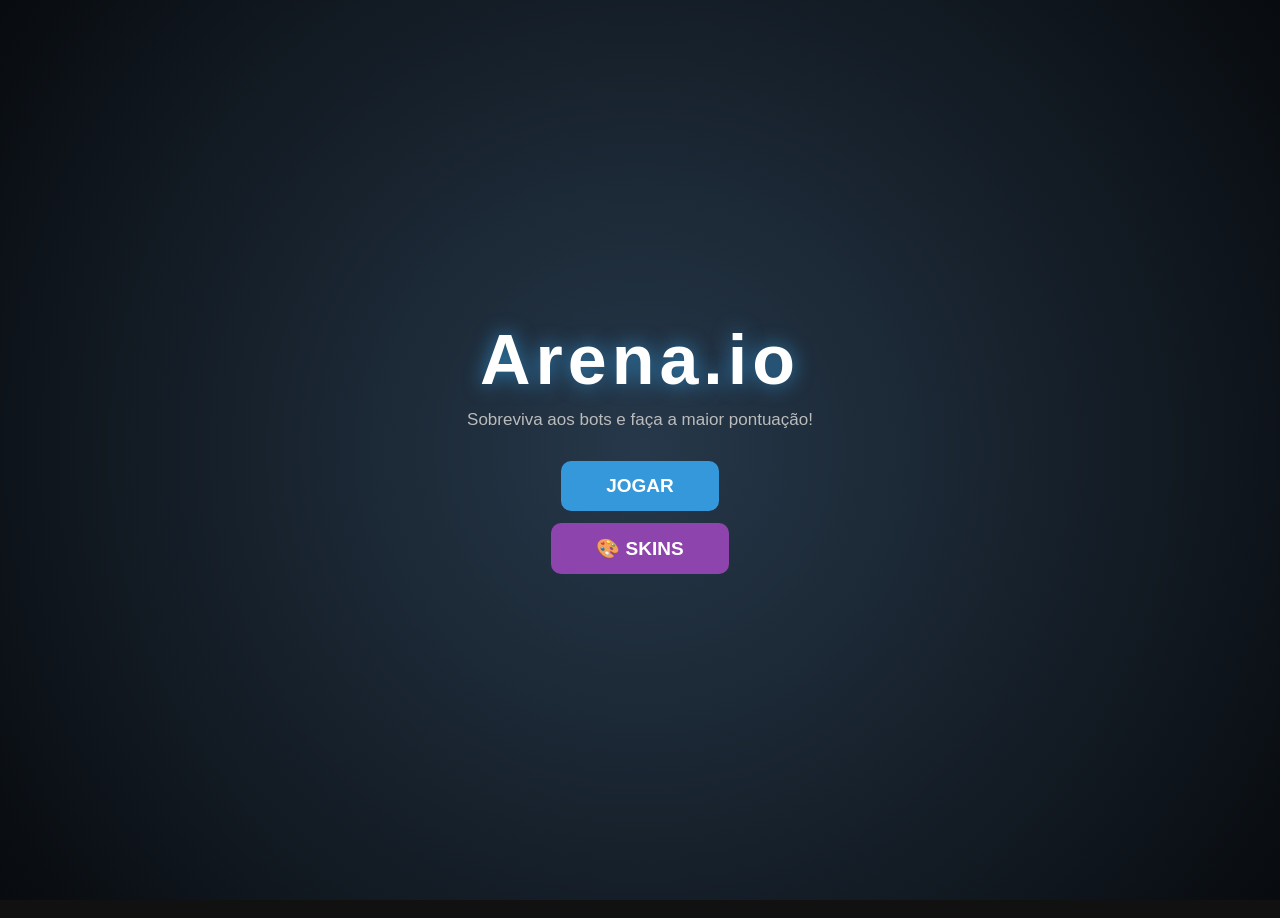
<file: arena_economy.html>
<!DOCTYPE html>
<html lang="pt-BR">
<head>
<meta charset="UTF-8">
<meta name="viewport" content="width=device-width, initial-scale=1.0, maximum-scale=1.0, user-scalable=no">
<title>Arena.io</title>

<style>
* {
    box-sizing: border-box;
    -webkit-tap-highlight-color: transparent;
}

html, body {
    margin: 0;
    padding: 0;
    width: 100%;
    height: 100%;
    overflow: hidden;
    background: #111;
    font-family: Arial, sans-serif;
    touch-action: none;
}

canvas {
    display: block;
    width: 100%;
    height: 100%;
    cursor: crosshair;
    background-color: #171717;
    background-image:
        linear-gradient(rgba(255,255,255,.035) 1px, transparent 1px),
        linear-gradient(90deg, rgba(255,255,255,.035) 1px, transparent 1px);
    background-size: 40px 40px;
}

/* HUD */

#hud {
    position: fixed;
    top: 15px;
    left: 15px;
    padding: 12px 16px;
    background: rgba(0,0,0,.72);
    color: white;
    border-radius: 12px;
    font-weight: bold;
    font-size: 16px;
    z-index: 10;
    user-select: none;
}

#botCounter {
    position: fixed;
    top: 15px;
    right: 15px;
    padding: 12px 16px;
    background: rgba(0,0,0,.72);
    color: white;
    border-radius: 12px;
    font-weight: bold;
    z-index: 10;
}

#coinsHUD {
    position: fixed;
    top: 100px;
    right: 15px;
    padding: 10px 15px;
    background: rgba(0,0,0,.72);
    color: #ffd700;
    border-radius: 12px;
    font-weight: bold;
    z-index: 10;
}

/* MENU */

#menu {
    position: fixed;
    inset: 0;
    z-index: 100;
    display: flex;
    align-items: center;
    justify-content: center;
    flex-direction: column;
    background:
        radial-gradient(circle at center, #26384a, #080b0f);
    color: white;
    text-align: center;
}

#menu h1 {
    margin: 0;
    font-size: 70px;
    letter-spacing: 5px;
    text-shadow: 0 0 20px rgba(52,152,219,.8);
}

#menu p {
    color: #bbb;
    font-size: 17px;
    margin: 10px 0 25px;
}

.menuButton {
    border: 0;
    padding: 14px 45px;
    margin: 6px;
    border-radius: 10px;
    background: #3498db;
    color: white;
    font-size: 19px;
    font-weight: bold;
    cursor: pointer;
}

.menuButton:hover {
    transform: scale(1.04);
}

#shopButton {
    background: #8e44ad;
}

#shop {
    display: none;
    position: fixed;
    inset: 0;
    z-index: 200;
    background: rgba(5,8,12,.96);
    color: white;
    padding: 25px;
    text-align: center;
    overflow-y: auto;
}

#shop h2 {
    font-size: 38px;
    margin: 10px;
}

#shopCoins {
    color: #ffd700;
    font-size: 20px;
    font-weight: bold;
}

.skin {
    display: inline-block;
    width: 150px;
    margin: 10px;
    padding: 15px;
    background: #1d2730;
    border-radius: 14px;
}

.skinPreview {
    width: 55px;
    height: 55px;
    border-radius: 50%;
    margin: auto auto 10px;
}

.skin button {
    border: 0;
    padding: 8px 14px;
    border-radius: 8px;
    cursor: pointer;
    font-weight: bold;
}

/* MOBILE */

#mobileControls {
    display: none;
    position: fixed;
    inset: 0;
    z-index: 20;
    pointer-events: none;
}

#joystick {
    position: absolute;
    left: 25px;
    bottom: 25px;
    width: 130px;
    height: 130px;
    border-radius: 50%;
    background: rgba(255,255,255,.12);
    border: 2px solid rgba(255,255,255,.25);
    pointer-events: auto;
}

#stick {
    position: absolute;
    left: 40px;
    top: 40px;
    width: 50px;
    height: 50px;
    border-radius: 50%;
    background: rgba(52,152,219,.8);
}

#shootButton {
    position: absolute;
    right: 30px;
    bottom: 35px;
    width: 100px;
    height: 100px;
    border-radius: 50%;
    border: 3px solid rgba(255,255,255,.4);
    background: rgba(231,76,60,.75);
    color: white;
    font-size: 18px;
    font-weight: bold;
    pointer-events: auto;
}

#mobileAim {
    position: absolute;
    right: 155px;
    bottom: 45px;
    width: 90px;
    height: 90px;
    border-radius: 50%;
    background: rgba(255,255,255,.08);
    pointer-events: auto;
}

/* RESPONSIVO */

@media (max-width: 700px) {

    #menu h1 {
        font-size: 48px;
    }

    #menu p {
        font-size: 14px;
        padding: 0 20px;
    }

    #hud {
        font-size: 13px;
        padding: 9px 11px;
    }

    #botCounter {
        font-size: 13px;
        padding: 9px 11px;
    }

    #coinsHUD {
        top: 70px;
        right: 15px;
        font-size: 13px;
        padding: 8px 11px;
    }

    #help {
        display: none;
    }

    #mobileControls {
        display: block;
    }
}
</style>
</head>

<body>

<canvas id="game"></canvas>

<div id="hud">
🏆 Pontos: <span id="score">0</span><br>
❤️ Vida: <span id="hp">100</span><br>
🔥 Nível: <span id="level">1</span><br>
🏅 Recorde: <span id="highScore">0</span>
</div>

<div id="botCounter">
🤖 Bots: <span id="bots">0</span>
</div>

<div id="coinsHUD">
🪙 <span id="coins">0</span>
</div>

<div id="help">
WASD = mover • Mouse = mirar • Segure clique = atirar
</div>

<!-- MENU -->

<div id="menu">

    <h1 id="menuTitle">Arena.io</h1>

    <p id="menuText">
        Sobreviva aos bots e faça a maior pontuação!
    </p>

    <button class="menuButton" id="playButton">
        JOGAR
    </button>

    <button class="menuButton" id="shopButton">
        🎨 SKINS
    </button>

</div>

<!-- LOJA -->

<div id="shop">

    <h2>🎨 Loja de Skins</h2>

    <div id="shopCoins">
        🪙 Moedas: <span id="shopCoinsValue">0</span>
    </div>

    <div id="skins"></div>

    <button class="menuButton" id="closeShop">
        VOLTAR
    </button>

</div>

<!-- CONTROLES MOBILE -->

<div id="mobileControls">

    <div id="joystick">
        <div id="stick"></div>
    </div>

    <div id="mobileAim"></div>

    <button id="shootButton">
        🔥
    </button>

</div>

<script>

/* =====================================================
CANVAS
===================================================== */

const canvas = document.getElementById("game");
const ctx = canvas.getContext("2d");

function resize() {
    canvas.width = window.innerWidth;
    canvas.height = window.innerHeight;
}

resize();

window.addEventListener("resize", resize);


/* =====================================================
ÁUDIO
===================================================== */

let audioContext = null;

function initAudio() {

    if (!audioContext) {
        audioContext =
            new (window.AudioContext || window.webkitAudioContext)();
    }

    if (audioContext.state === "suspended") {
        audioContext.resume();
    }
}

function sound(frequency, duration, type = "square", volume = 0.04) {

    if (!audioContext) return;

    const oscillator = audioContext.createOscillator();
    const gain = audioContext.createGain();

    oscillator.type = type;

    oscillator.frequency.setValueAtTime(
        frequency,
        audioContext.currentTime
    );

    gain.gain.setValueAtTime(
        volume,
        audioContext.currentTime
    );

    gain.gain.exponentialRampToValueAtTime(
        0.001,
        audioContext.currentTime + duration
    );

    oscillator.connect(gain);
    gain.connect(audioContext.destination);

    oscillator.start();

    oscillator.stop(
        audioContext.currentTime + duration
    );
}


/* =====================================================
SALVAMENTO
===================================================== */

let coins =
    Number(localStorage.getItem("arenaCoins")) || 0;

let highScore =
    Number(localStorage.getItem("arenaHighScore")) || 0;

let ownedSkins =
    JSON.parse(localStorage.getItem("arenaSkins") || '["blue"]');

let selectedSkin =
    localStorage.getItem("arenaSelectedSkin") || "blue";


function saveData() {

    localStorage.setItem(
        "arenaCoins",
        coins
    );

    localStorage.setItem(
        "arenaHighScore",
        highScore
    );

    localStorage.setItem(
        "arenaSkins",
        JSON.stringify(ownedSkins)
    );

    localStorage.setItem(
        "arenaSelectedSkin",
        selectedSkin
    );
}


/* =====================================================
SKINS
===================================================== */

const skins = {

    blue: {
        name: "Azul",
        color: "#3498db",
        price: 0
    },

    green: {
        name: "Verde",
        color: "#2ecc71",
        price: 200
    },

    purple: {
        name: "Roxa",
        color: "#9b59b6",
        price: 500
    },

    red: {
        name: "Vermelha",
        color: "#e74c3c",
        price: 1000
    },

    gold: {
        name: "Dourada",
        color: "#f1c40f",
        price: 2000
    },

    aqua: {
        name: "Aqua",
        color: "#1abc9c",
        price: 4000
    },

    mythic: {
        name: "Mítica",
        color: "#ff4fd8",
        price: 7000
    },

    ultra: {
        name: "Ultra",
        color: "#ffffff",
        price: 10000
    }

};


function renderShop() {

    const container =
        document.getElementById("skins");

    container.innerHTML = "";

    document.getElementById("shopCoinsValue")
        .textContent = coins;

    for (const id in skins) {

        const skin = skins[id];

        const box =
            document.createElement("div");

        box.className = "skin";

        const preview =
            document.createElement("div");

        preview.className = "skinPreview";

        preview.style.background =
            skin.color;

        const name =
            document.createElement("div");

        name.textContent =
            skin.name;

        name.style.fontWeight =
            "bold";

        name.style.marginBottom =
            "8px";

        const button =
            document.createElement("button");

        if (ownedSkins.includes(id)) {

            if (selectedSkin === id) {

                button.textContent =
                    "EQUIPADA";

            } else {

                button.textContent =
                    "EQUIPAR";

                button.onclick = function() {

                    selectedSkin = id;

                    saveData();

                    renderShop();
                };
            }

        } else {

            button.textContent =
                "🪙 " + skin.price;

            button.onclick = function() {

                if (coins >= skin.price) {

                    coins -= skin.price;

                    ownedSkins.push(id);

                    selectedSkin = id;

                    saveData();

                    renderShop();

                    updateHUD();

                    sound(
                        800,
                        0.15,
                        "sine",
                        0.05
                    );

                } else {

                    sound(
                        100,
                        0.15,
                        "sawtooth",
                        0.05
                    );

                    alert("Você não tem moedas suficientes!");
                }
            };
        }

        box.appendChild(preview);
        box.appendChild(name);
        box.appendChild(button);

        container.appendChild(box);
    }
}


/* =====================================================
CONTROLES
===================================================== */

const keys = {};

window.addEventListener("keydown", event => {

    keys[event.key.toLowerCase()] = true;

});

window.addEventListener("keyup", event => {

    keys[event.key.toLowerCase()] = false;

});


/* =====================================================
MOUSE
===================================================== */

const mouse = {

    x: canvas.width / 2,
    y: canvas.height / 2,
    down: false

};


canvas.addEventListener("mousemove", event => {

    mouse.x = event.clientX;
    mouse.y = event.clientY;

});


canvas.addEventListener("mousedown", () => {

    mouse.down = true;

    initAudio();

});


window.addEventListener("mouseup", () => {

    mouse.down = false;

});


/* =====================================================
MOBILE
===================================================== */

let mobileMoveX = 0;
let mobileMoveY = 0;

let mobileAimX =
    canvas.width / 2;

let mobileAimY =
    canvas.height / 2;

let mobileShooting = false;


/* JOYSTICK */

const joystick =
    document.getElementById("joystick");

const stick =
    document.getElementById("stick");


joystick.addEventListener("touchmove", event => {

    event.preventDefault();

    const touch =
        event.touches[0];

    const rect =
        joystick.getBoundingClientRect();

    let x =
        touch.clientX -
        (rect.left + rect.width / 2);

    let y =
        touch.clientY -
        (rect.top + rect.height / 2);

    const distance =
        Math.hypot(x, y);

    const max =
        40;

    if (distance > max) {

        x =
            x / distance * max;

        y =
            y / distance * max;
    }

    stick.style.left =
        (40 + x) + "px";

    stick.style.top =
        (40 + y) + "px";

    mobileMoveX =
        x / max;

    mobileMoveY =
        y / max;

}, { passive: false });


joystick.addEventListener("touchend", () => {

    mobileMoveX = 0;
    mobileMoveY = 0;

    stick.style.left = "40px";
    stick.style.top = "40px";

});


/* MIRA MOBILE */

const mobileAim =
    document.getElementById("mobileAim");

mobileAim.addEventListener("touchmove", event => {

    event.preventDefault();

    const touch =
        event.touches[0];

    mobileAimX =
        touch.clientX;

    mobileAimY =
        touch.clientY;

    mouse.x =
        mobileAimX;

    mouse.y =
        mobileAimY;

}, { passive: false });


/* BOTÃO DE TIRO */

const shootButton =
    document.getElementById("shootButton");


shootButton.addEventListener("touchstart", event => {

    event.preventDefault();

    mobileShooting = true;

    mouse.down = true;

    initAudio();

});


shootButton.addEventListener("touchend", event => {

    event.preventDefault();

    mobileShooting = false;

    mouse.down = false;

});


/* =====================================================
JOGADOR
===================================================== */

const player = {

    x: canvas.width / 2,

    y: canvas.height / 2,

    radius: 20,

    speed: 4,

    hp: 100,

    maxHp: 100,

    cooldown: 0

};


/* =====================================================
GAME STATE
===================================================== */

let playing = false;

let score = 0;

let level = 1;

let botSpawnTimer = 0;


/* =====================================================
ARRAYS
===================================================== */

const playerBullets = [];

const botBullets = [];

const bots = [];

const particles = [];

const texts = [];


/* =====================================================
DISTÂNCIA
===================================================== */

function distance(a, b) {

    return Math.hypot(
        a.x - b.x,
        a.y - b.y
    );

}


/* =====================================================
BOT
===================================================== */

function createBot() {

    let x;
    let y;

    do {

        x =
            Math.random() *
            (canvas.width - 80) + 40;

        y =
            Math.random() *
            (canvas.height - 80) + 40;

    } while (
        Math.hypot(
            x - player.x,
            y - player.y
        ) < 250
    );

    bots.push({

        x,
        y,

        radius: 18,

        speed:
            0.6 +
            Math.random() * 0.8,

        angle:
            Math.random() *
            Math.PI * 2,

        moveTimer:
            30 +
            Math.random() * 100,

        shootTimer:
            50 +
            Math.random() * 130

    });

}


function spawnBots() {

    bots.length = 0;

    const amount =
        8 + level * 2;

    for (
        let i = 0;
        i < amount;
        i++
    ) {

        createBot();

    }

}


/* =====================================================
PARTÍCULAS
===================================================== */

function greenParticles(x, y) {

    for (
        let i = 0;
        i < 20;
        i++
    ) {

        const angle =
            Math.random() *
            Math.PI * 2;

        const speed =
            1 +
            Math.random() * 4;

        particles.push({

            x,
            y,

            dx:
                Math.cos(angle) *
                speed,

            dy:
                Math.sin(angle) *
                speed,

            size:
                2 +
                Math.random() * 4,

            life:
                20 +
                Math.random() * 25

        });

    }

}


function floatingText(x, y, text) {

    texts.push({

        x,
        y,

        text,

        life: 45

    });

}


/* =====================================================
TIRO DO JOGADOR
===================================================== */

function playerShoot() {

    if (player.cooldown > 0)
        return;

    const angle =
        Math.atan2(
            mouse.y - player.y,
            mouse.x - player.x
        );

    playerBullets.push({

        x:
            player.x +
            Math.cos(angle) * 25,

        y:
            player.y +
            Math.sin(angle) * 25,

        radius: 5,

        speed: 10,

        dx:
            Math.cos(angle),

        dy:
            Math.sin(angle)

    });

    player.cooldown = 9;

    sound(
        650,
        0.05,
        "square",
        0.035
    );

}


/* =====================================================
TIRO BOT
===================================================== */

function botShoot(bot) {

    const angle =
        Math.atan2(
            player.y - bot.y,
            player.x - bot.x
        );

    botBullets.push({

        x: bot.x,

        y: bot.y,

        radius: 5,

        speed: 4.5,

        dx:
            Math.cos(angle),

        dy:
            Math.sin(angle)

    });

}


/* =====================================================
JOGADOR
===================================================== */

function updatePlayer() {

    let dx = 0;
    let dy = 0;


    if (keys["w"])
        dy--;

    if (keys["s"])
        dy++;

    if (keys["a"])
        dx--;

    if (keys["d"])
        dx++;


    dx += mobileMoveX;
    dy += mobileMoveY;


    if (dx !== 0 || dy !== 0) {

        const length =
            Math.hypot(dx, dy);

        if (length > 1) {

            dx /= length;
            dy /= length;

        }

        player.x +=
            dx * player.speed;

        player.y +=
            dy * player.speed;

    }


    player.x =
        Math.max(
            player.radius,
            Math.min(
                canvas.width -
                player.radius,
                player.x
            )
        );


    player.y =
        Math.max(
            player.radius,
            Math.min(
                canvas.height -
                player.radius,
                player.y
            )
        );


    if (player.cooldown > 0)
        player.cooldown--;


    if (mouse.down)
        playerShoot();

}


/* =====================================================
BOTS
===================================================== */

function updateBots() {

    for (const bot of bots) {

        bot.moveTimer--;

        if (bot.moveTimer <= 0) {

            bot.angle =
                Math.random() *
                Math.PI * 2;

            bot.moveTimer =
                40 +
                Math.random() * 100;

        }


        bot.x +=
            Math.cos(bot.angle) *
            bot.speed;

        bot.y +=
            Math.sin(bot.angle) *
            bot.speed;


        if (
            bot.x < bot.radius ||
            bot.x >
            canvas.width -
            bot.radius
        ) {

            bot.angle =
                Math.PI -
                bot.angle;

        }


        if (
            bot.y < bot.radius ||
            bot.y >
            canvas.height -
            bot.radius
        ) {

            bot.angle =
                -bot.angle;

        }


        bot.x =
            Math.max(
                bot.radius,
                Math.min(
                    canvas.width -
                    bot.radius,
                    bot.x
                )
            );


        bot.y =
            Math.max(
                bot.radius,
                Math.min(
                    canvas.height -
                    bot.radius,
                    bot.y
                )
            );


        bot.shootTimer--;


        if (bot.shootTimer <= 0) {

            botShoot(bot);

            bot.shootTimer =
                Math.max(
                    35,
                    120 - level * 5
                ) +
                Math.random() * 80;

        }

    }

}


/* =====================================================
BALAS DO JOGADOR
===================================================== */

function updatePlayerBullets() {

    for (
        let i =
            playerBullets.length - 1;
        i >= 0;
        i--
    ) {

        const bullet =
            playerBullets[i];


        bullet.x +=
            bullet.dx *
            bullet.speed;

        bullet.y +=
            bullet.dy *
            bullet.speed;


        if (
            bullet.x < 0 ||
            bullet.x > canvas.width ||
            bullet.y < 0 ||
            bullet.y > canvas.height
        ) {

            playerBullets.splice(i, 1);

            continue;

        }


        for (
            let j =
                bots.length - 1;
            j >= 0;
            j--
        ) {

            const bot =
                bots[j];


            if (
                distance(
                    bullet,
                    bot
                ) <
                bullet.radius +
                bot.radius
            ) {

                /* BOT MORRE */

                greenParticles(
                    bot.x,
                    bot.y
                );


                floatingText(
                    bot.x,
                    bot.y,
                    "+10  🪙+1"
                );


                /* =====================================
                   AQUI ESTÁ A RECOMPENSA:
                   CADA BOT = 2 MOEDAS
                ===================================== */

                coins += 1;


                score += 10;


                bots.splice(j, 1);

                playerBullets.splice(i, 1);


                sound(
                    110,
                    0.12,
                    "sawtooth",
                    0.06
                );


                /* NÍVEL */

                const newLevel =
                    Math.floor(
                        score / 100
                    ) + 1;


                if (
                    newLevel > level
                ) {

                    level =
                        newLevel;

                    sound(
                        900,
                        0.2,
                        "sine",
                        0.05
                    );

                }


                saveData();

                updateHUD();

                break;

            }

        }

    }

}


/* =====================================================
BALAS DOS BOTS
===================================================== */

function updateBotBullets() {

    for (
        let i =
            botBullets.length - 1;
        i >= 0;
        i--
    ) {

        const bullet =
            botBullets[i];


        bullet.x +=
            bullet.dx *
            bullet.speed;

        bullet.y +=
            bullet.dy *
            bullet.speed;


        if (
            bullet.x < 0 ||
            bullet.x > canvas.width ||
            bullet.y < 0 ||
            bullet.y > canvas.height
        ) {

            botBullets.splice(i, 1);

            continue;

        }


        if (
            distance(
                bullet,
                player
            ) <
            bullet.radius +
            player.radius
        ) {

            player.hp -= 10;

            botBullets.splice(i, 1);

            sound(
                80,
                0.15,
                "sawtooth",
                0.07
            );


            if (
                player.hp <= 0
            ) {

                player.hp = 0;

                endGame();

            }

        }

    }

}


/* =====================================================
PARTÍCULAS
===================================================== */

function updateParticles() {

    for (
        let i =
            particles.length - 1;
        i >= 0;
        i--
    ) {

        const p =
            particles[i];

        p.x += p.dx;
        p.y += p.dy;

        p.dx *= 0.96;
        p.dy *= 0.96;

        p.life--;

        if (p.life <= 0)
            particles.splice(i, 1);

    }

}


/* =====================================================
TEXTOS
===================================================== */

function updateTexts() {

    for (
        let i =
            texts.length - 1;
        i >= 0;
        i--
    ) {

        const t =
            texts[i];

        t.y -= 0.7;

        t.life--;

        if (t.life <= 0)
            texts.splice(i, 1);

    }

}


/* =====================================================
DESENHAR PLAYER
===================================================== */

function drawPlayer() {

    const angle =
        Math.atan2(
            mouse.y - player.y,
            mouse.x - player.x
        );


    ctx.save();

    ctx.translate(
        player.x,
        player.y
    );

    ctx.rotate(angle);


    /* SKIN */

    ctx.fillStyle =
        skins[selectedSkin].color;


    ctx.beginPath();

    ctx.arc(
        0,
        0,
        player.radius,
        0,
        Math.PI * 2
    );

    ctx.fill();


    /* ARMA */

    ctx.fillStyle = "#222";

    ctx.fillRect(
        8,
        -5,
        30,
        10
    );


    ctx.restore();


    /* VIDA */

    ctx.fillStyle = "#333";

    ctx.fillRect(
        player.x - 25,
        player.y - 34,
        50,
        6
    );


    ctx.fillStyle = "#2ecc71";

    ctx.fillRect(
        player.x - 25,
        player.y - 34,
        50 *
        (player.hp /
        player.maxHp),
        6
    );

}


/* =====================================================
BOTS
===================================================== */

function drawBots() {

    for (const bot of bots) {

        ctx.fillStyle =
            "#e74c3c";

        ctx.beginPath();

        ctx.arc(
            bot.x,
            bot.y,
            bot.radius,
            0,
            Math.PI * 2
        );

        ctx.fill();


        ctx.fillStyle =
            "white";

        ctx.beginPath();

        ctx.arc(
            bot.x - 6,
            bot.y - 4,
            3,
            0,
            Math.PI * 2
        );

        ctx.arc(
            bot.x + 6,
            bot.y - 4,
            3,
            0,
            Math.PI * 2
        );

        ctx.fill();

    }

}


/* =====================================================
BALAS
===================================================== */

function drawBullets() {

    ctx.fillStyle =
        "#f1c40f";

    for (
        const bullet
        of playerBullets
    ) {

        ctx.beginPath();

        ctx.arc(
            bullet.x,
            bullet.y,
            bullet.radius,
            0,
            Math.PI * 2
        );

        ctx.fill();

    }


    ctx.fillStyle =
        "#ff8c42";

    for (
        const bullet
        of botBullets
    ) {

        ctx.beginPath();

        ctx.arc(
            bullet.x,
            bullet.y,
            bullet.radius,
            0,
            Math.PI * 2
        );

        ctx.fill();

    }

}


/* =====================================================
PARTÍCULAS
===================================================== */

function drawParticles() {

    for (const p of particles) {

        ctx.globalAlpha =
            Math.max(
                0,
                p.life / 45
            );

        ctx.fillStyle =
            "#39ff14";

        ctx.beginPath();

        ctx.arc(
            p.x,
            p.y,
            p.size,
            0,
            Math.PI * 2
        );

        ctx.fill();

    }

    ctx.globalAlpha = 1;

}


/* =====================================================
TEXTOS
===================================================== */

function drawTexts() {

    ctx.textAlign =
        "center";

    ctx.font =
        "bold 18px Arial";


    for (const t of texts) {

        ctx.globalAlpha =
            t.life / 45;

        ctx.fillStyle =
            "#39ff14";

        ctx.fillText(
            t.text,
            t.x,
            t.y
        );

    }

    ctx.globalAlpha = 1;

}


/* =====================================================
MIRA
===================================================== */

function drawCrosshair() {

    /* No celular a mira fica escondida */

    if (
        "ontouchstart" in window
    )
        return;


    ctx.strokeStyle =
        "rgba(255,255,255,.8)";

    ctx.lineWidth = 2;

    ctx.beginPath();

    ctx.moveTo(
        mouse.x - 10,
        mouse.y
    );

    ctx.lineTo(
        mouse.x + 10,
        mouse.y
    );

    ctx.moveTo(
        mouse.x,
        mouse.y - 10
    );

    ctx.lineTo(
        mouse.x,
        mouse.y + 10
    );

    ctx.stroke();

}


/* =====================================================
HUD
===================================================== */

function updateHUD() {

    document.getElementById(
        "score"
    ).textContent = score;

    document.getElementById(
        "hp"
    ).textContent = player.hp;

    document.getElementById(
        "level"
    ).textContent = level;

    document.getElementById(
        "bots"
    ).textContent = bots.length;

    document.getElementById(
        "coins"
    ).textContent = coins;

    document.getElementById(
        "highScore"
    ).textContent = highScore;

}


/* =====================================================
GAME OVER
===================================================== */

function endGame() {

    playing = false;

    mouse.down = false;

    mobileShooting = false;


    /*
       NOVO HIGH SCORE
    */

    let newRecord = false;


    if (
        score > highScore
    ) {

        highScore = score;

        /*
           NOVO RECORD = +100 MOEDAS
        */

        coins += 50;

        newRecord = true;

        saveData();

        sound(
            1000,
            0.3,
            "sine",
            0.08
        );

    }


    const title =
        document.getElementById(
            "menuTitle"
        );

    const text =
        document.getElementById(
            "menuText"
        );

    const button =
        document.getElementById(
            "playButton"
        );


    title.textContent =
        newRecord
        ? "🏆 NOVO RECORD!"
        : "GAME OVER";


    text.textContent =
        newRecord
        ? "Você fez " +
          score +
          " pontos e ganhou 100 moedas!"
        : "Você fez " +
          score +
          " pontos";


    button.textContent =
        "JOGAR NOVAMENTE";


    document.getElementById(
        "menu"
    ).style.display = "flex";


    updateHUD();

}


/* =====================================================
COMEÇAR
===================================================== */

function startGame() {

    initAudio();

    playing = true;

    score = 0;

    level = 1;

    player.x =
        canvas.width / 2;

    player.y =
        canvas.height / 2;

    player.hp =
        player.maxHp;

    player.cooldown = 0;

    playerBullets.length = 0;

    botBullets.length = 0;

    particles.length = 0;

    texts.length = 0;

    spawnBots();

    document.getElementById(
        "menu"
    ).style.display = "none";

    updateHUD();

}


/* =====================================================
RESPAWN DOS BOTS
===================================================== */

function manageBots() {

    if (!playing)
        return;


    const wanted =
        8 + level * 2;


    if (
        bots.length < wanted
    ) {

        botSpawnTimer--;


        if (
            botSpawnTimer <= 0
        ) {

            createBot();

            botSpawnTimer = 30;

        }

    }

}


/* =====================================================
LOOP
===================================================== */

function gameLoop() {

    ctx.clearRect(
        0,
        0,
        canvas.width,
        canvas.height
    );


    if (playing) {

        updatePlayer();

        updateBots();

        updatePlayerBullets();

        updateBotBullets();

        updateParticles();

        updateTexts();

        manageBots();

        drawBots();

        drawBullets();

        drawParticles();

        drawTexts();

        drawPlayer();

        drawCrosshair();

        updateHUD();

    }


    requestAnimationFrame(
        gameLoop
    );

}


/* =====================================================
BOTÕES
===================================================== */

document.getElementById(
    "playButton"
).addEventListener(
    "click",
    startGame
);


document.getElementById(
    "shopButton"
).addEventListener(
    "click",
    () => {

        renderShop();

        document.getElementById(
            "shop"
        ).style.display = "block";

    }
);


document.getElementById(
    "closeShop"
).addEventListener(
    "click",
    () => {

        document.getElementById(
            "shop"
        ).style.display = "none";

    }
);


/* =====================================================
INICIAR
===================================================== */

updateHUD();

renderShop();

gameLoop();

</script>

</body>
</html>
</file>
